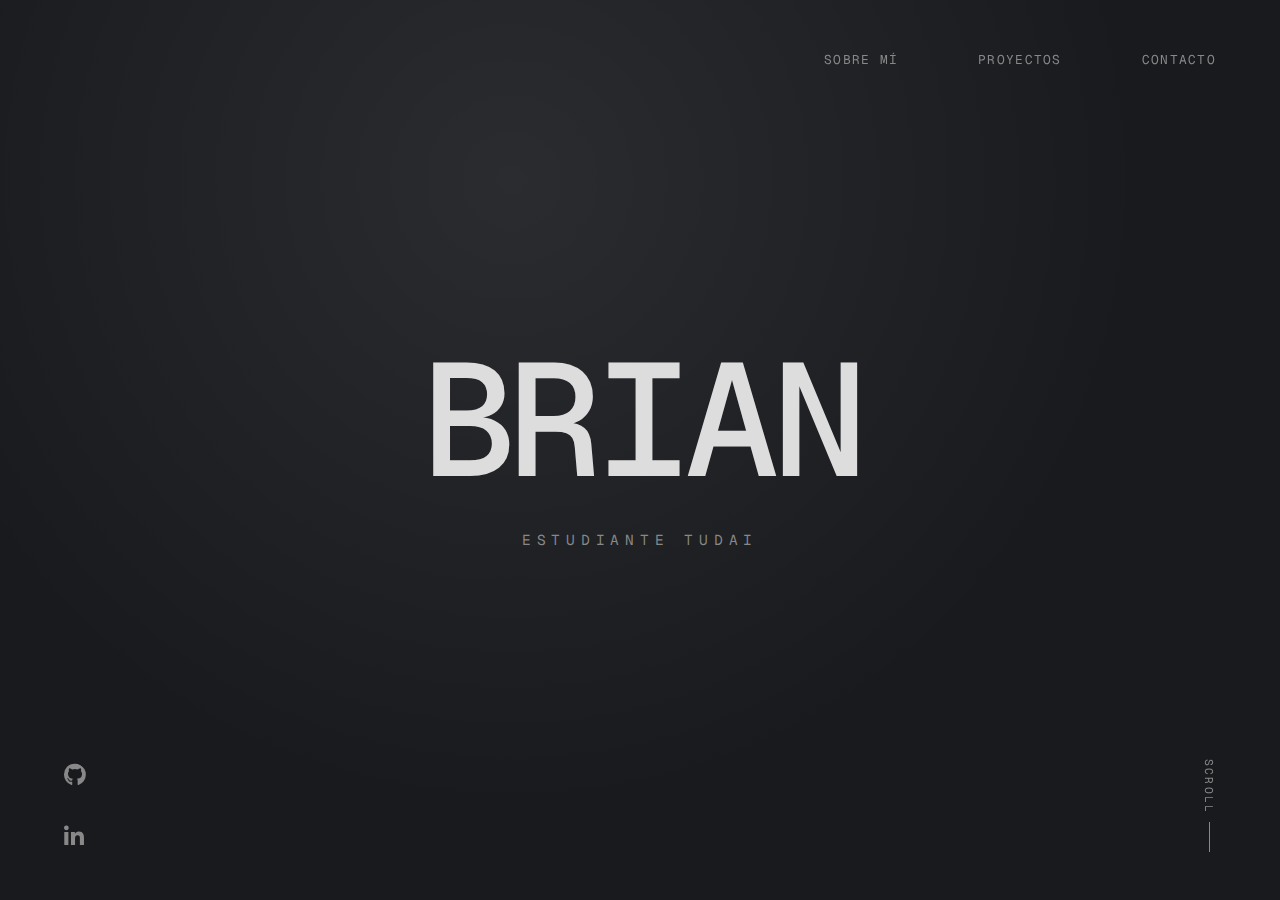
<file: index.html>
<!DOCTYPE html>
<html lang="es">
<head>
    <meta charset="UTF-8">
    <meta name="viewport" content="width=device-width, initial-scale=1.0">
    <title>Brian Suhit - Portfolio</title>
    <meta name="description" content="Portfolio de Brian Suhit, estudiante de la Tecnicatura Universitaria en Desarrollo de Aplicaciones Informáticas (TUDAI) con un enfoque en AI Engineering.">
    <link rel="icon" href="data:image/svg+xml,<svg xmlns=%22http://www.w3.org/2000/svg%22 viewBox=%220 0 100 100%22><text y=%22.9em%22 font-size=%2290%22>🤖</text></svg>">
    <link rel="stylesheet" href="https://cdnjs.cloudflare.com/ajax/libs/font-awesome/6.4.0/css/all.min.css">
    <link rel="stylesheet" href="https://fonts.googleapis.com/css2?family=Geist+Mono:wght@100..900&display=swap">
    <link rel="stylesheet" href="css/style.css">
</head>
<body>
    <header class="nav">
        <button class="nav__toggle" aria-label="Abrir menú">
            <i class="fas fa-bars"></i>
        </button>
        <div class="nav__overlay">
            <button class="nav__close" aria-label="Cerrar menú">
                <i class="fas fa-times"></i>
            </button>
            <ul class="nav__list">
                <li class="nav__item"><a href="#inicio" class="nav__link">SOBRE MÍ</a></li>
                <li class="nav__item"><a href="#proyectos" class="nav__link">PROYECTOS</a></li>
                <li class="nav__item"><a href="#contacto" class="nav__link">CONTACTO</a></li>
            </ul>
            <div class="nav__social">
                <ul class="social__list">
                    <li><a href="https://github.com/BrianSuhit" target="_blank" class="social__link"><i class="fab fa-github"></i></a></li>
                    <li><a href="https://www.linkedin.com/in/briansuhit/" target="_blank" class="social__link"><i class="fab fa-linkedin-in"></i></a></li>
                </ul>
            </div>
        </div>
    </header>
    <aside class="social">
        <ul class="social__list">
            <li><a href="https://github.com/BrianSuhit" target="_blank" class="social__link"><i class="fab fa-github"></i></a></li>
            <li><a href="https://www.linkedin.com/in/briansuhit/" target="_blank" class="social__link"><i class="fab fa-linkedin-in"></i></a></li>
        </ul>
    </aside>
    <aside class="scroll-indicator">
        <div class="scroll-line line-top"></div>
        <span class="scroll-text">SCROLL</span>
        <div class="scroll-line line-bottom"></div>
    </aside>
   <main class="app-container">
        <section id="inicio" class="hero">
            <div class="fade-in">
                <h1 class="hero__title">BRIAN</h1>
                <h2 class="hero__subtitle">Estudiante TUDAI</h2>
            </div>
        </section>
        <section id="proyectos" class="projects">
            <div class="projects__grid fade-in">
                <a href="https://github.com/BrianSuhit/python-ai-journey/tree/main/01-chatbot" class="card" target="_blank" rel="noopener noreferrer">
                    <div class="card__image-container">
                        <img src="assets/images/placeholder.jpg" alt="Vista previa del proyecto">
                    </div>
                    <div class="card__info">
                        <h3 class="card__title">Proyecto 01 - Chatbot</h3>
                        <p class="card__tags">Asistente virtual clásico basado en reglas.</p>
                    </div>
                </a>
                <a href="https://github.com/BrianSuhit/python-ai-journey/tree/main/02-sentiment-analysis" class="card" target="_blank" rel="noopener noreferrer">
                    <div class="card__image-container">
                        <img src="assets/images/placeholder.jpg" alt="Vista previa del proyecto">
                    </div>
                    <div class="card__info">
                        <h3 class="card__title">Proyecto 02 - Sentiment Analysis</h3>
                        <p class="card__tags">Análisis de sentimiento básico mediante NLP (Procesamiento de Lenguaje Natural).</p>
                    </div>
                </a>
                <a href="https://github.com/BrianSuhit/python-ai-journey/tree/main/03-data-extractor" class="card" target="_blank" rel="noopener noreferrer">
                    <div class="card__image-container">
                        <img src="assets/images/placeholder.jpg" alt="Vista previa del proyecto">
                    </div>
                    <div class="card__info">
                        <h3 class="card__title">Proyecto 03 - Data Extractor</h3>
                        <p class="card__tags">Simulación básica de NER (Named Entity Recognition), extrayendo información de un texto.</p>
                    </div>
                </a>
                <a href="https://github.com/BrianSuhit/python-ai-journey/tree/main/04-knn-visual" class="card" target="_blank" rel="noopener noreferrer">
                    <div class="card__image-container">
                        <img src="assets/images/placeholder.jpg" alt="Vista previa del proyecto">
                    </div>
                    <div class="card__info">
                        <h3 class="card__title">Proyecto 04 - Clasificador Visual KNN</h3>
                        <p class="card__tags">Algoritmo basico de KKN para clasificar datos en un grafico</p>
                    </div>
                </a>
                <a href="https://github.com/BrianSuhit/python-ai-journey/tree/main/05-markov-chain" class="card" target="_blank" rel="noopener noreferrer">
                    <div class="card__image-container">
                        <img src="assets/images/placeholder.jpg" alt="Vista previa del proyecto">
                    </div>
                    <div class="card__info">
                        <h3 class="card__title">Proyecto 05 - Generador de Texto (Markov Chains)</h3>
                        <p class="card__tags">Cadena de Markov, un modelo probabilístico que predice la "siguiente palabra" basándose en el estado actual</p>
                    </div>
                </a>
            </div>
        </section>
        <section id="contacto" class="contact">
            <div class="contact__card fade-in">
                <h2 class="contact__title">CONTACTO</h2>
                <form class="form" name="contacto" method="POST" netlify action="/success.html">
                    <input type="hidden" name="form-name" value="contacto">
                    <input type="text" class="form__input" placeholder="Nombre" name="nombre" required>
                    <input type="email" class="form__input" placeholder="Email" name="email" required>
                    <textarea class="form__input" placeholder="Mensaje" name="mensaje" rows="4" required></textarea>
                    <button type="submit" class="form__submit">ENVIAR MENSAJE</button>
                </form>
            </div>
        </section>
    </main>
    <script src="js/main.js" defer></script>
</body>
</html>
</file>
<file: css/style.css>
:root {
    --bg-core: #181a1e;
    --bg-glass: rgba(24, 26, 30, 0.8);
    --text-primary: #dddddd;
    --text-secondary: #888888;
    --accent-light: rgba(255, 255, 255, 0.08);
    --font-stack: 'Geist Mono', monospace;
    --weight-regular: 400;
    --weight-medium: 500;
    --weight-bold: 700;
}

body {
    background-color: var(--bg-core);
    font-family: var(--font-stack);
    color: var(--text-primary);
    background-image: radial-gradient(circle at 40% 20%, var(--accent-light) 0%, transparent 60%);
    overflow: hidden;
    height: 100vh;
    margin: 0;
}

.app-container {
    height: 100vh;
    overflow-y: scroll;
    scroll-behavior: smooth;
    /* Firefox */
    scrollbar-width: none;
}

/* Chrome, Safari, Edge */
.app-container::-webkit-scrollbar {
    display: none;
}

.nav {
    position: fixed;
    top: 3rem;
    right: 4rem;
    z-index: 100;
}

.social {
    position: fixed;
    bottom: 3rem;
    left: 4rem;
    z-index: 100;
}

.nav__list,
.social__list {
    margin: 0;
    padding: 0;
    list-style: none;
}

.nav__list {
    display: flex;
    flex-direction: row;
    gap: 5rem;
}

.nav__link {
    color: var(--text-secondary);
    font-size: 0.8rem;
    font-weight: var(--weight-regular);
    text-transform: uppercase;
    letter-spacing: 0.1em;
    text-decoration: none;
    transition: color 0.3s ease;
}

.nav__link:hover {
    color: var(--text-primary);
}

.social__list {
    display: flex;
    flex-direction: column;
    gap: 2rem;
}

.social__link {
    color: var(--text-secondary);
    font-size: 1.4rem;
    transition: all 0.3s ease;
}

.social__link:hover {
    color: var(--text-primary);
    transform: scale(1.1);
}

.scroll-indicator {
    position: fixed;
    bottom: 3rem;
    right: 4rem;
    z-index: 100;
    display: flex;
    flex-direction: column;
    align-items: center;
    gap: 0.5rem;
}

.scroll-line {
    width: 1px;
    height: 30px;
    background-color: var(--text-secondary);
    transition: opacity 0.3s ease, height 0.3s ease;
}

.scroll-text {
    writing-mode: vertical-rl;
    text-orientation: mixed;
    font-size: 0.7rem;
    letter-spacing: 0.2em;
    color: var(--text-secondary);
}

.line-hidden {
    opacity: 0;
    height: 0;
}

/* --- Mobile Navigation --- */
.nav__toggle {
    display: none; /* Hidden on desktop */
    background: transparent;
    border: none;
    color: var(--text-primary);
    font-size: 1.5rem;
    cursor: pointer;
    position: fixed;
    top: 3rem;
    right: 4rem;
    z-index: 1100;
}

.nav__overlay {
    position: fixed;
    inset: 0;
    background-color: var(--bg-core);
    display: flex;
    flex-direction: column;
    justify-content: center;
    align-items: center;
    gap: 4rem;
    opacity: 0;
    pointer-events: none;
    transition: opacity 0.3s ease;
    z-index: 1000;
}

.nav__overlay--active {
    opacity: 1;
    pointer-events: all;
}

.nav__overlay .nav__list {
    flex-direction: column;
    text-align: center;
    gap: 3rem;
}

.nav__overlay .nav__link {
    font-size: 2rem;
    font-weight: var(--weight-medium);
}

.nav__overlay .social__list {
    flex-direction: row;
    gap: 3rem;
}

.nav__close {
    position: absolute;
    top: 3rem;
    right: 4rem;
    background: transparent;
    border: none;
    color: var(--text-primary);
    font-size: 2rem;
    cursor: pointer;
}

/* --- Hero Section --- */
.hero {
    min-height: 100vh;
    display: flex;
    flex-direction: column;
    justify-content: center;
    align-items: center;
    text-align: center;
}

.hero__title {
    color: var(--text-primary);
    font-size: 10rem;
    font-weight: var(--weight-medium);
    line-height: 1;
    letter-spacing: -0.05em;
    margin: 0;
}

.hero__subtitle {
    color: var(--text-secondary);
    font-size: 0.9rem;
    font-weight: var(--weight-regular);
    text-transform: uppercase;
    letter-spacing: 0.4em;
    margin-top: 2rem;
}

/* --- Projects Section --- */
.projects {
    padding: 10rem 0;
}

.projects__grid {
    display: grid;
    grid-template-columns: repeat(auto-fit, minmax(300px, 1fr));
    gap: 2rem;
    align-items: start;
    width: 100%;
    max-width: 1200px;
    margin: 0 auto;
    padding: 0 2rem; /* Add horizontal padding */
}

.card {
    display: block;
    text-align: center;
    opacity: 0.7;
    transform: scale(1);
    transition: all 0.4s ease;
    background: transparent;
    text-decoration: none;
    color: inherit;
    width: 100%; /* Make card responsive */
}

/* Spotlight Effect */
.projects__grid:hover > .card {
    opacity: 0.3;
    filter: blur(2px);
}

.projects__grid:hover > .card:hover {
    opacity: 1;
    filter: blur(0);
    transform: scale(1.05);
    z-index: 10;
}

.card__image-container {
    background-color: #111;
    border: 1px solid var(--accent-light);
    width: 100%;
    height: 220px;
    overflow: hidden;
    margin-bottom: 2rem;
    transition: border-color 0.3s ease;
}

.card__image-container img {
    width: 100%;
    height: 100%;
    object-fit: cover;
}

.card_info 
{
    /* Padding is handled by margin on image container */
}

.card__title {
    color: var(--text-primary);
    font-size: 1.4rem;
    font-weight: var(--weight-medium);
    margin: 0 0 0.75rem 0;
}

.card__tags {
    color: var(--text-secondary);
    font-size: 0.8rem;
    margin: 0;
}

/* --- Mobile Specific Adjustments --- */
@media (max-width: 768px) {
    .app-container {
        padding-top: 0;
    }

    .hero__title {
        font-size: 15vw;
        letter-spacing: -2px;
    }
    
    /* Hide desktop nav elements and show mobile toggle */
    .nav__toggle {
        display: block;
    }

    .social,
    .scroll-indicator {
        display: none;
    }

    /* On mobile, the grid will stack automatically due to auto-fit */
    .projects__grid {
        padding: 0 1rem; /* Adjust padding for mobile */
    }

    .card {
        opacity: 1; /* Disable spotlight on mobile */
    }

    .projects__grid:hover > .card {
        opacity: 1;
        filter: none;
    }
}

/* --- Contact Section --- */
.contact {
    min-height: 80vh;
    display: flex;
    justify-content: center;
    align-items: center;
    padding: 5rem 2rem; /* Add padding for spacing */
}

.contact__card {
    /* background-color: rgba(255, 255, 255, 0.02); */
    /* border: 1px solid var(--accent-light); */
    /* box-shadow: 0 15px 50px rgba(0,0,0,0.5); */
    box-shadow: 0 20px 50px -10px rgba(0,0,0,0.5);
    width: 100%;
    max-width: 500px;
    padding: 3rem; /* Adjusted padding */
    border-radius: 8px; /* Added for softer look */
}

.contact__title {
    text-align: center;
    font-size: 2rem;
    font-weight: var(--weight-medium);
    margin: 0 0 2.5rem 0;
    letter-spacing: 0.1em;
    text-transform: uppercase;
}

.form {
    display: flex;
    flex-direction: column;
    gap: 2rem; /* More space between inputs */
}

.form__input {
    width: 100%;
    background: transparent;
    border: none;
    border-bottom: 1px solid var(--text-secondary);
    color: var(--text-primary);
    padding: 0.8rem 0;
    font-family: var(--font-stack);
    font-size: 1rem;
    transition: all 0.3s ease;
}

.form__input::placeholder {
    color: var(--text-secondary);
    opacity: 0.8;
}

.form__input:focus {
    outline: none;
    border-bottom-color: var(--text-primary);
}

/* Specific style for textarea */
textarea.form__input {
    resize: vertical;
    min-height: 80px;
}

.form__submit {
    box-shadow: 15px 15px 50px -5px rgba(0,0,0,0.5);
    background: transparent;
    text-decoration: none;
    border: none;
    color: var(--text-primary);
    padding: 1rem 2rem;
    width: 100%;
    margin-top: 2rem;
    font-family: var(--font-stack);
    font-size: 0.9rem;
    font-weight: var(--weight-medium);
    text-transform: uppercase;
    letter-spacing: 0.1em;
    cursor: pointer;
    transition: all 0.3s ease;
}

.form__submit:hover {
    background: var(--text-primary);
    color: var(--bg-core);
    border-color: var(--text-primary);
}

/* --- Scroll Animation --- */
.fade-in {
    opacity: 0;
    transform: translateY(40px);
    transition: opacity 0.8s ease-out, transform 0.8s ease-out;
}

.fade-in.visible {
    opacity: 1;
    transform: translateY(0);
}

@media (min-width: 769px) {
    /* --- Desktop Navigation --- */

    /* Hide mobile-only elements */
    .nav__toggle,
    .nav__close,
    .nav__overlay .nav__social {
        display: none;
    }

    /* Restore overlay to act as a simple container */
    .nav__overlay {
        position: static;
        height: auto;
        background: transparent;
        opacity: 1;
        pointer-events: all;
        flex-direction: row;
        justify-content: flex-end;
        gap: 5rem;
    }

    /* Restore desktop list styles */
    .nav__overlay .nav__list {
        flex-direction: row;
        gap: 5rem;
        text-align: right;
    }

    /* Restore desktop link styles */
    .nav__overlay .nav__link {
        font-size: 0.8rem;
        font-weight: var(--weight-regular);
    }
}
</file>
